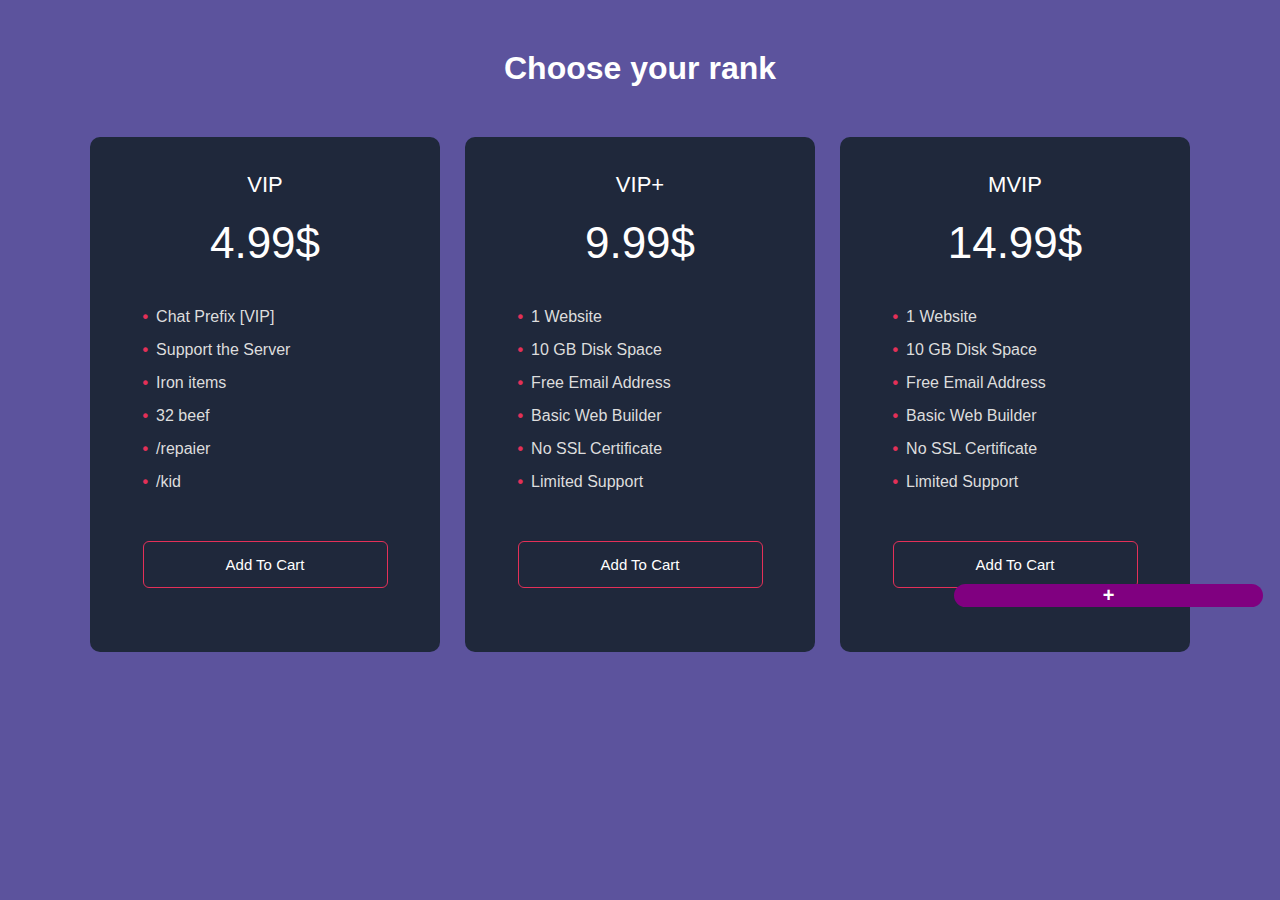
<file: kurwa.html>
<!DOCTYPE html>
<html>
    <head>
        <meta name="viewport" content="width=device-width, initial-scale=1.0">
        <title>Shop</title>
        <link rel="stylesheet" href="kurwa.css">
        <link rel="stylesheet" href="information.css">
    </head>
    <body>
        <div class="container">
            <h2>Choose your rank</h2>
            <div class="price-row">
                <div class="price-low">
                    <p>VIP</p>
                    <h3>4.99$ <span></span></h3>
                    <ul>
                        <li>Chat Prefix [VIP]</li>
                        <li>Support the Server</li>
                        <li>Iron items</li>
                        <li>32 beef</li>
                        <li>/repaier</li>
                        <li>/kid</li>
                    </ul>
                    <button>Add To Cart</button>
                </div>
                <div class="price-low">
                    <p>VIP+</p>
                    <h3>9.99$ <span></span></h3>
                    <ul>
                        <li>1 Website</li>
                        <li>10 GB Disk Space</li>
                        <li>Free Email Address</li>
                        <li>Basic Web Builder</li>
                        <li>No SSL Certificate</li>
                        <li>Limited Support</li>
                    </ul>
                    <button>Add To Cart</button>
                    <div id="smart-button-container">
                        <div style="text-align: center;">
                          <div id="paypal-button-container"></div>
                        </div>
                      </div>
                      <script src="https://www.paypal.com/sdk/js?client-id=sb&enable-funding=venmo&currency=USD" data-sdk-integration-source="button-factory"></script>
                    <script>
                      function initPayPalButton() {
                        paypal.Buttons({
                          style: {
                            shape: 'pill',
                            color: 'blue',
                            layout: 'horizontal',
                            label: 'paypal',
                            
                          },
                  
                          createOrder: function(data, actions) {
                            return actions.order.create({
                              purchase_units: [{"description":"VIP","amount":{"currency_code":"USD","value":3.09,"breakdown":{"item_total":{"currency_code":"USD","value":3},"shipping":{"currency_code":"USD","value":0},"tax_total":{"currency_code":"USD","value":0.09}}}}]
                            });
                          },
                  
                          onApprove: function(data, actions) {
                            return actions.order.capture().then(function(orderData) {
                              
                              // Full available details
                              console.log('Capture result', orderData, JSON.stringify(orderData, null, 2));
                  
                              // Show a success message within this page, e.g.
                              const element = document.getElementById('paypal-button-container');
                              element.innerHTML = '';
                              element.innerHTML = '<h3>Thank you for your payment!</h3>';
                  
                              // Or go to another URL:  actions.redirect('thank_you.html');
                              
                            });
                          },
                  
                          onError: function(err) {
                            console.log(err);
                          }
                        }).render('#paypal-button-container');
                      }
                      initPayPalButton();
                    </script>
                </div>
                <div class="price-low">
                    <p>MVIP</p>
                    <h3>14.99$ <span></span></h3>
                    <ul>
                        <li>1 Website</li>
                        <li>10 GB Disk Space</li>
                        <li>Free Email Address</li>
                        <li>Basic Web Builder</li>
                        <li>No SSL Certificate</li>
                        <li>Limited Support</li>
                    </ul>
                    <button>Add To Cart</button>
                    <input class="infoblockButtonPurple" type="button" value="+" onclick="openContent1()" id="button1">
                </div>
            </div>
        </div>


    </body>
</html>
</file>
<file: kurwa.css>
*{
    margin: 0;
    padding: 0;
    box-sizing: border-box;
    font-family: sans-serif;
}

.container {
    width: 100%;
    min-height: 100vh;
    background: #5c539d;
}

.container h2 {
    color: #fff;
    font-size: 32px;
    padding: 50px 0;
    text-align: center;
}

.price-row {
    width: 90%;
    max-width: 1100px;
    margin: auto;
    display: grid;
    grid-template-columns: repeat(auto-fit, minmax(250px, 1fr));
    grid-gap: 25px;
}

.price-low {
    background: #1f283b;
    padding: 10% 15%;
    border-radius: 10px;
    color: #fff;
    text-align: center;
}


.price-low p{
    font-size: 22px;
}

.price-low h3{
    font-size: 44px;
    margin: 20px 0 40px;
    font-weight: 500;
}

.price-low h3 span{
    font-size: 16px;
}

.price-low ul{
    text-align: left;
    margin: 20px 0;
    color: #ddd;
    list-style: none;
}

.price-low ul li{
    margin: 15px 0;
}

.price-low ul li::before{
    content: '\2022';
    color: #e33058;
    font-weight: bold;
    margin-right: 8px;
}

.price-low button{
    width: 100%;
    padding: 14px 0;
    background: transparent;
    color: #fff;
    font-size: 15px;
    border: 1px solid #e33058;
    border-radius: 6px;
    margin-top: 30px;
    cursor: pointer;
    transition: background 0.5s;
}

.price-low button:hover{
    background: #e33058;
}
</file>
<file: information.css>
* {
    font-family: 'Play', sans-serif;
}

.article {
    min-height: 1000px;
    background-color: white;
    margin-top: 60px;
    margin-left: 50px;
    margin-bottom: 80px;
    border-radius: 15px;
    float: left;
    width: 67%;
    border-top: solid 5px rgb(212, 117, 0);
    border-bottom: solid 5px rgb(212, 117, 0);
}

.articleTitle {
    font-weight: bold;
    font-size: 30px;
    padding: 20px;
}

.articleDescription {
    font-size: 16px;
    padding: 0px 20px 10px 20px;
    font-family: 'Open Sans', sans-serif;
}

.extra {
    margin-top: 60px;
    margin-right: 40px;
    margin-bottom: 80px;
    border-radius: 15px;
    float: right;
    width: 25%;
}

.infoblock {
    margin: 50px;
    width: auto;
    border-radius: 15px;
    background-color: rgb(243, 243, 243);
    box-shadow: rgba(0, 0, 0, 0.24) 0px 3px 8px;
}

.infoblockText {
    padding: 20px;
    padding-bottom: 0px;
}

.infobTitle {
    font-size: 25px;
    font-weight: bold;
}

.infobDescription {
    font-size: 18px;
    color: rgb(100, 100, 100);
}

.infobContent {
    display: none;
    padding-top: 20px;
    font-size: 14px;
    font-family: 'Open Sans', sans-serif;
}

.barPurple {
    height: 20px;
    background-color: purple;
    border-top-left-radius: 15px;
    border-top-right-radius: 15px;
}

.infoblockButtonPurple {
    padding: 0px 149px;
    border-radius: 20px;
    font-size: 20px;
    font-weight: bold;
    background-color: purple;
    border: none;
    margin: 10px;
    margin-top: -30px;
    margin-left: 95%;
    color: white;
}

.barRed {
    height: 20px;
    background-color: red;
    border-top-left-radius: 15px;
    border-top-right-radius: 15px;
}

.infoblockButtonRed {
    padding: 0px 149px;
    border-radius: 20px;
    font-size: 20px;
    font-weight: bold;
    background-color: red;
    border: none;
    margin: 10px;
    margin-top: -30px;
    margin-left: 95%;
    color: white;
}

.barGreen {
    height: 20px;
    background-color: green;
    border-top-left-radius: 15px;
    border-top-right-radius: 15px;
}

.infoblockButtonGreen {
    padding: 0px 149px;
    border-radius: 20px;
    font-size: 20px;
    font-weight: bold;
    background-color: green;
    border: none;
    margin: 10px;
    margin-top: -30px;
    margin-left: 95%;
    color: white;
}

.barYellow {
    height: 20px;
    background-color: goldenrod;
    border-top-left-radius: 15px;
    border-top-right-radius: 15px;
}

.infoblockButtonYellow {
    padding: 0px 149px;
    border-radius: 20px;
    font-size: 20px;
    font-weight: bold;
    background-color: goldenrod;
    border: none;
    margin: 10px;
    margin-top: -30px;
    margin-left: 95%;
    color: white;
}

.barBlue {
    height: 20px;
    background-color: cyan;
    border-top-left-radius: 15px;
    border-top-right-radius: 15px;
}

.infoblockButtonBlue {
    padding: 0px 149px;
    border-radius: 20px;
    font-size: 20px;
    font-weight: bold;
    background-color: cyan;
    border: none;
    margin: 10px;
    margin-top: -30px;
    margin-left: 93%;
    color: white;
}

.barPink {
    height: 20px;
    background-color: pink;
    border-top-left-radius: 15px;
    border-top-right-radius: 15px;
}

.infoblockButtonPink {
    padding: 0px 149px;
    border-radius: 20px;
    font-size: 20px;
    font-weight: bold;
    background-color: pink;
    border: none;
    margin: 10px;
    margin-top: -30px;
    margin-left: 93%;
    color: white;
}

.infoblockButtonPurple:hover {
    background-color: rgb(68, 0, 68);
}

.infoblockButtonRed:hover {
    background-color: darkred;
}

.infoblockButtonGreen:hover {
    background-color: darkgreen;
}

.infoblockButtonYellow:hover {
    background-color: darkgoldenrod;
}

.infoblockButtonBlue:hover {
    background-color: cyan;
}

.infoblockButtonPink:hover {
    background-color: pink;
}

.tutorialVideo {
    padding: 20px;
}

.video {
    display: inline-block;
}

.video iframe {
    width: 500px;
}

@media screen and (max-width: 1450px) {

    .extra {
        margin-right: 20px;
    }

    .infoblockButtonPurple {
        margin-left: 25%;
    }

    .infoblockButtonRed {
        margin-left: 25%;
    }

    .infoblockButtonGreen {
        margin-left: 25%;
    }

    .infoblockButtonYellow {
        margin-left: 25%;
    }
    .infoblockButtonBlue {
        margin-left: 25%;
    }
    .infoblockButtonPink {
        margin-left: 25%;
    }

    .tutorialVideo {
        text-align: center;
    }
}

@media screen and (max-width: 975px) {

    .article {
        margin-left: 5%;
        float: none;
        width: 90%;
    }

    .extra {
        display: none;
    }

    .infoblockButtonPurple {
        margin-left: 90%;
    }

    .infoblockButtonRed {
        margin-left: 90%;
    }

    .infoblockButtonGreen {
        margin-left: 90%;
    }

    .infoblockButtonYellow {
        margin-left: 90%;
    }
    .infoblockButtonBlue {
        margin-left: 90%;
    }
    .infoblockButtonPink {
        margin-left: 90%;
    }

}

@media screen and (max-width: 620px) {

    .article {
        margin-left: 0%;
        float: none;
        width: 100%;
    }

    .extra {
        display: none;
    }

    .infoblockButtonPurple {
        margin-left: 1%;
    }

    .infoblockButtonRed {
        margin-left: 1%;
    }

    .infoblockButtonGreen {
        margin-left: 1%;
    }

    .infoblockButtonYellow {
        margin-left: 1%;
    }
    .infoblockButtonBlue {
        margin-left: 1%;
    }
    .infoblockButtonPink {
        margin-left: 1%;
    }

    .video iframe{
        width: auto;
        height: auto;
    }

}
</file>
